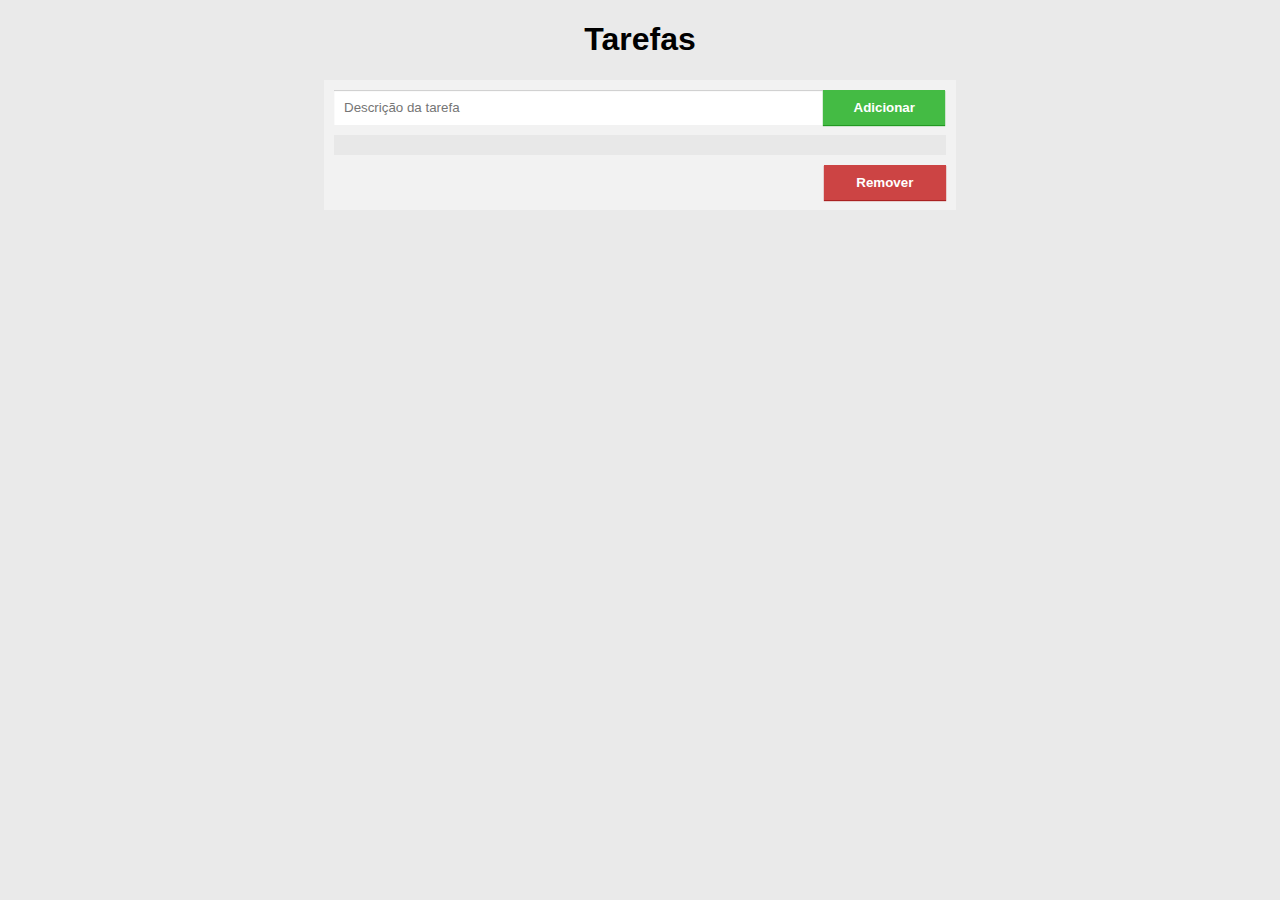
<file: extras/index.html>
<!DOCTYPE html>
<html>
<head>
	<meta charset="UTF-8">
	<title>Tarefas</title>
	<link rel="stylesheet" href="tarefas.css">
	<script src="tarefas.js"></script>
</head>
<body onload="carregarElementos();">
	<h1>Tarefas</h1>
	<fieldset>
		<form action="#" onsubmit="return adicionarTarefa();">
			<div>
				<input type="text" id="descricao" placeholder="Descrição da tarefa" autofocus>
				<button class="adicionar">Adicionar</button>
			</div>
		</form>
		<ul id="tarefas">
		</ul>
		<button class="remover" onclick="removerTarefa();">Remover</button>
	</fieldset>
</body>
</html>
</file>
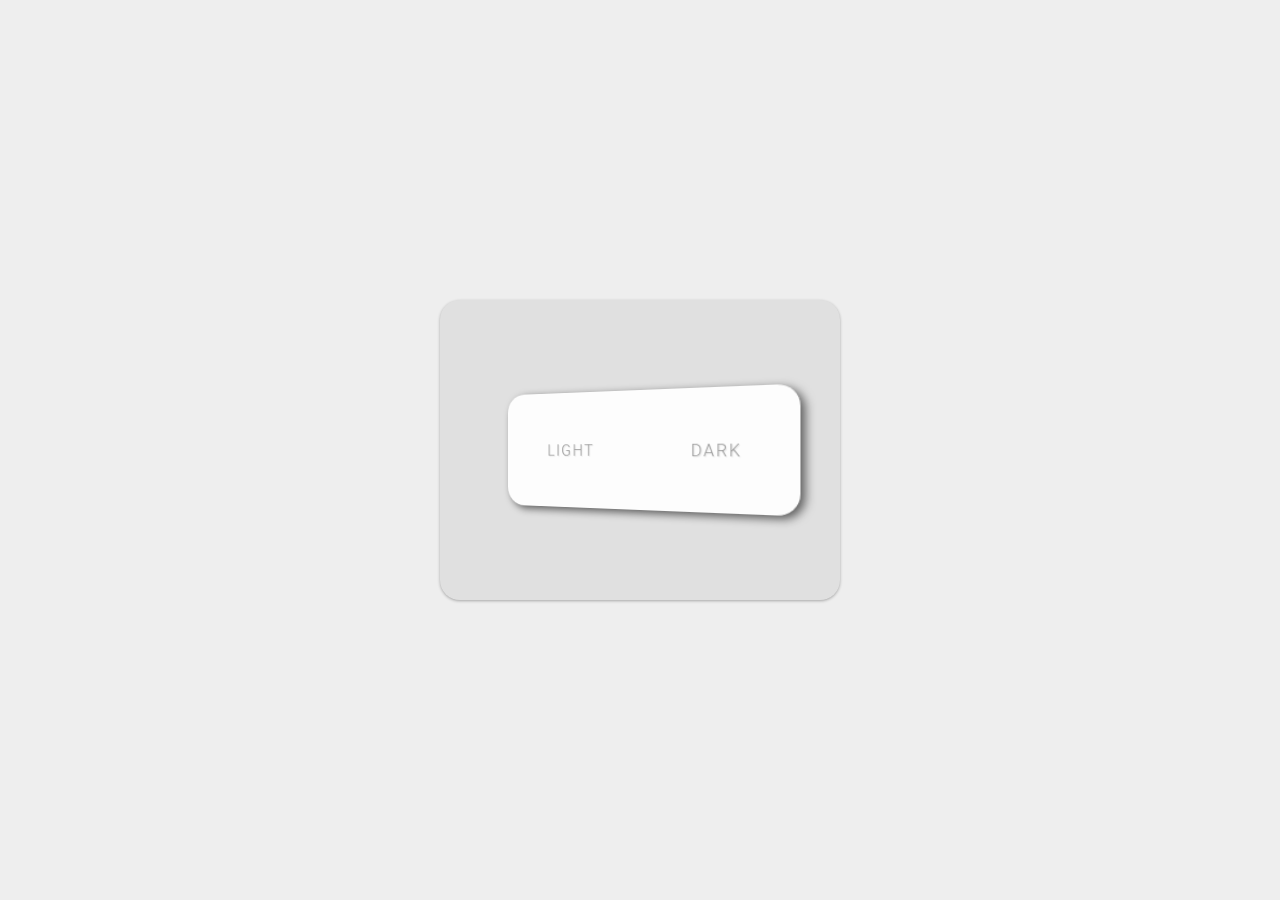
<file: light-switch/index.html>
<html lang="en">
  <head>
    <meta charset="UTF-8" />
    <meta http-equiv="X-UA-Compatible" content="IE=edge" />
    <meta name="viewport" content="width=device-width, initial-scale=1.0" />
    <link rel="stylesheet" href="style.css" />
    <link rel="preconnect" href="https://fonts.googleapis.com" />
    <link rel="preconnect" href="https://fonts.gstatic.com" crossorigin />
    <link
      href="https://fonts.googleapis.com/css2?family=Roboto:wght@300&display=swap"
      rel="stylesheet"
    />
    <title>Light switch</title>
  </head>
  <body>
    <main class="light">
      <div class="wrapper">
        <div id="switch" class="switch">
          <span class="light" onclick="toggleSwitch('light');">light</span>
          <span class="dark" onclick="toggleSwitch('dark');">dark</span>
        </div>
        <div class="tt"></div>
      </div>
    </main>
    <script src="script.js"></script>
  </body>
</html>
</file>
<file: extras/tarefas.css>
body {
	background-color: #eaeaea;
	font-family: sans-serif;
}

h1 {
	text-align: center;
}

fieldset {
	background-color: #f2f2f2;
	border: none;
	box-sizing: border-box;
	margin: 0 auto;
	padding: 10px;
	width: 50%;
}

fieldset div {
	box-sizing: border-box;
	width: 100%;
}

input {
	box-sizing: border-box;
	box-shadow: 0 1px 1px #ccc inset;
	border: none;
	color: #666;
	outline: none;
	padding: 10px;
	width: 80%;
}

button {
	box-sizing: border-box;
	border: none;
	color: #fff;
	font-weight: bold;
	margin: 0 0 0 -5px;
	outline: none;
	padding: 10px;
	width: 20%;
	transition: all 1s;
}
button.adicionar {
	background-color: #4b4;
	box-shadow: 0 1px 1px #292;
}
button.adicionar:hover {
	background-color: #3a3;
	box-shadow: 0 1px 1px #070;
}
button.adicionar:active {
	box-shadow: 0 1px 1px #070 inset;
}

button.remover {
	background-color: #c44;
	box-shadow: 0 1px 1px #a22;
	float: right;
	margin: 10px 0 0 0;
}
button.remover:hover {
	background-color: #b33;
	box-shadow: 0 1px 1px #800;
}
button.remover:active {
	box-shadow: 0 1px 1px #800 inset;
}

ul#tarefas {
	box-sizing: border-box;
	background-color: #e8e8e8;
	font-size: 10pt;
	list-style-type: none;
	margin: 10px 0 0 0;
	padding: 10px;
	width: 100%;
}

ul#tarefas li {
	background-color: #88dfd0;
	color: #666;
	font-weight: bold;
	margin-bottom: 10px;
	padding: 10px;
	transition: all .5s;
}

ul#tarefas li:last-child {
	margin: 0;
}

ul#tarefas li.adicionado {
	animation: fadein .5s;
}

ul#tarefas li.removido {
	animation: fadeout .5s ease .5s;
	background-color: #c44;
	color: #fff;
	text-decoration: line-through;
}

@keyframes fadein {
	0% {
		opacity: 0;
	}
	100% {
		opacity: 1;
	}
}

@keyframes fadeout {
	0% {
		opacity: 1;
	}
	100% {
		opacity: 0;
	}
}
</file>
<file: light-switch/style.css>
body {
  margin: 0;
}
main {
  display: flex;
  flex-direction: column;
  align-items: center;
  justify-content: center;
  height: 100%;
  transition: all 0.3s ease-in;
}
main.light {
  background-color: #eeeeee;
}
main.light .wrapper {
  background-color: #e0e0e0;
}
main.light .wrapper .switch {
  background-color: #fdfdfd;
  box-shadow: 4px 3px 9px rgba(0, 0, 0, 0.6);
  transform: rotate3d(0, 1, 0, -15deg);
}
main.light .wrapper .switch .light,
main.light .wrapper .switch .dark {
  color: #999999;
  text-shadow: 1px 1px 1px rgba(0, 0, 0, 0.1);
}
main.dark {
  background-color: #333333;
}
main.dark .wrapper {
  background-color: #505050;
}
main.dark .wrapper .switch {
  background-color: #202020;
  box-shadow: -4px 3px 9px #000000;
  transform: rotate3d(0, 1, 0, 15deg);
}
main.dark .wrapper .switch .light {
  color: #ffffff;
  text-shadow: 0px 0px 1px #ffffff;
}
main.dark .wrapper .switch .dark {
  color: #5ac6f1;
  text-shadow: 0px 0px 15px #5ac6f1;
}
.wrapper {
  border-radius: 20px;
  box-shadow: 0px 1px 3px rgba(0, 0, 0, 0.3);
  display: flex;
  align-items: center;
  justify-content: center;
  width: 400px;
  height: 300px;
  perspective: 400px;
  transition: all 0.3s ease-in;
}
.wrapper .switch {
  display: grid;
  grid-template-columns: 1fr 1fr;
  height: 120px;
  width: 300px;
  border-radius: 20px;
  font-family: "Roboto", sans-serif;
  text-transform: uppercase;
  letter-spacing: 2px;
  font-weight: 300;
  transition: all 0.3s ease-in;
}
.wrapper .switch span {
  display: flex;
  align-items: center;
  justify-content: center;
  cursor: pointer;
  transition: all 0.3s ease-in;
  user-select: none;
}
@keyframes switcher {
  0% {
    transform: rotate3d(0, 1, 0, -15deg);
    box-shadow: 2px 2px 6px rgba(0, 0, 0, 0.6);
  }
  100% {
    transform: rotate3d(0, 1, 0, 15deg);
    box-shadow: -2px 2px 6px rgba(0, 0, 0, 0.6);
  }
}
</file>
